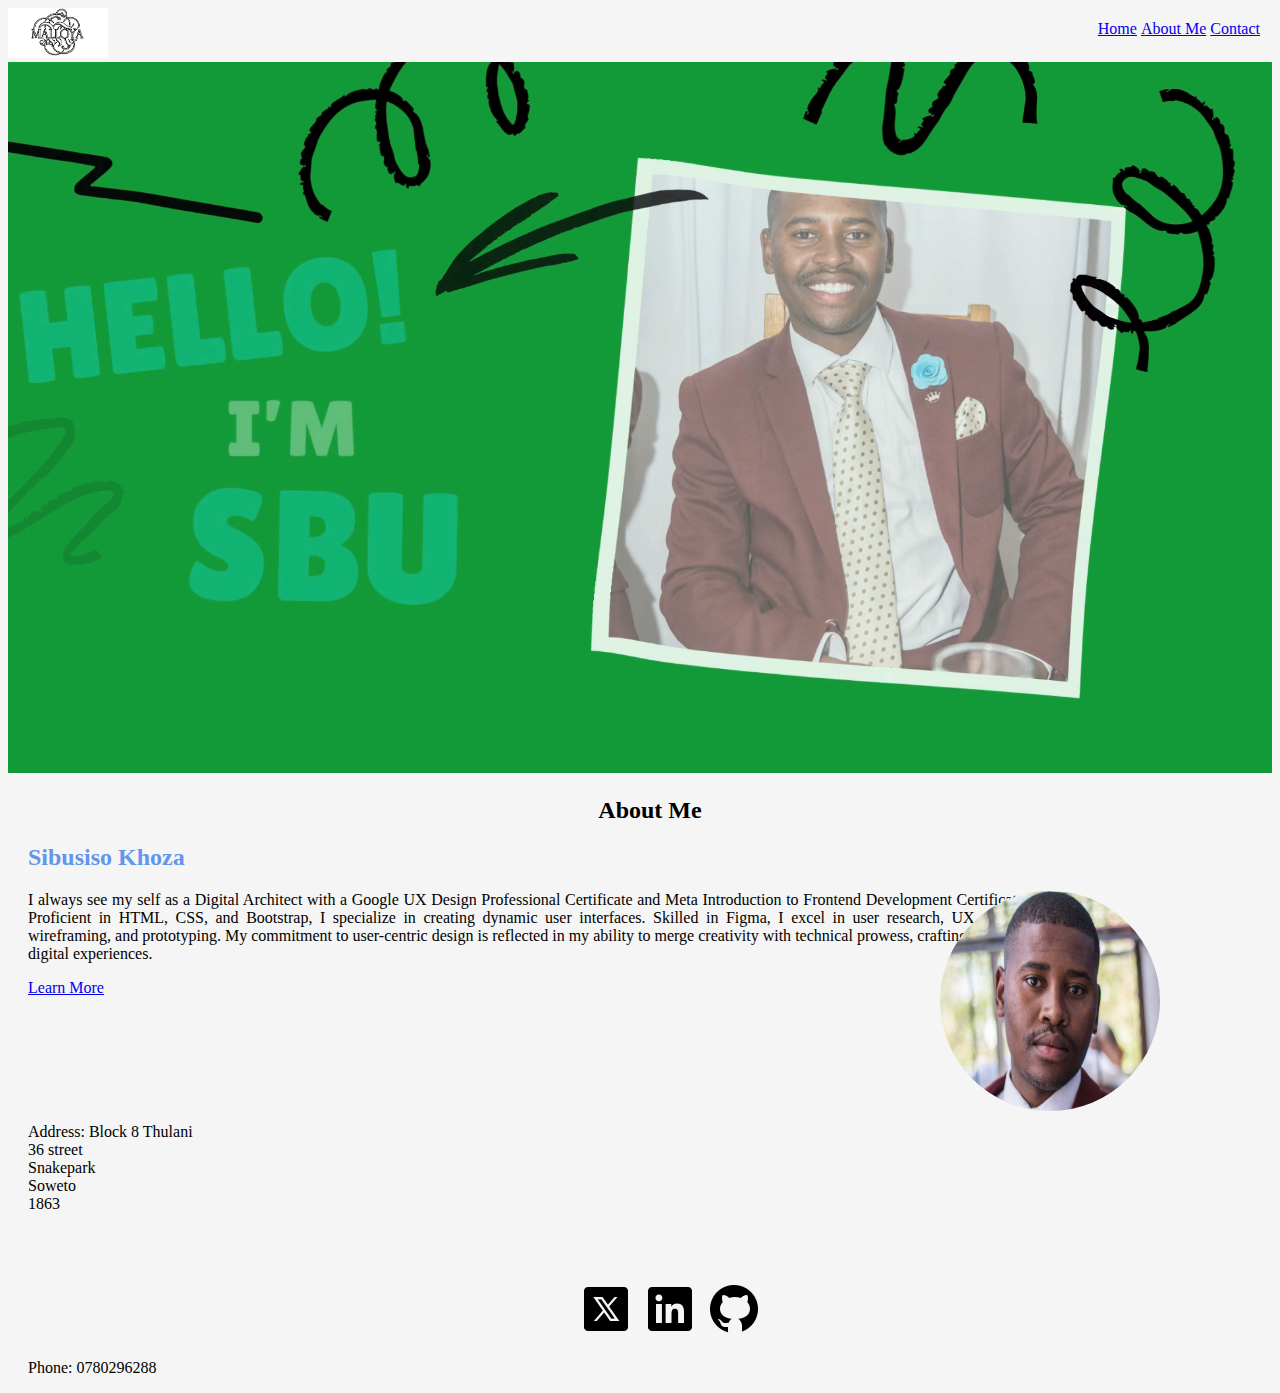
<file: index.html>
<!DOCTYPE html>
<html>
<head>
    <link rel="stylesheet" type="text/css" href="styles.css">
    <title>Sibusiso Khoza's Portfolio</title>
    <meta name="viewport" content="width=device-width, initial-scale=1.0">
    <script src="index.js"></script>

</head>
<body>
    <header>
        <div class="container">
            <div class="logo">
                <a href="index.html">
                <img src="assets/Malloya.png" alt="Logo" width="100" height="50">
                </a>
                
            </div>
            <div class="nav">
                <ul>
                    <li><a href="index.html">Home</a></li>
                    <li><a href="about.html">About Me</a></li>
                    <li><a href="contact.html">Contact</a></li>
                </ul>
            </div>
        </div>
    </header>

    <section id="home">
        <div class="container">
            <video class="my-video" autoplay muted playsinline loop>
                <source src="assets/Sbu.mp4" type="video/mp4"> 
        </div>   
    </section>

    <section id="about">
        <div class="container">
            <h2 class="about">About Me</h2>
            <div class="bio">
                <h2 class="my-name">Sibusiso Khoza</h2>
                <img src="assets/sbukhoza.jpg" alt="sbukhoza" width="220" height="220" class="round-img">
                <p class="paragraph">I always see my self as a Digital Architect with a Google UX Design Professional Certificate and Meta Introduction to Frontend Development Certificate. Proficient in HTML, CSS, and Bootstrap, I specialize in creating dynamic user interfaces. Skilled in Figma, I excel in user research, UX design, wireframing, and prototyping. My commitment to user-centric design is reflected in my ability to merge creativity with technical prowess, crafting seamless digital experiences.</p>
                <a href="#about" class="btn">Learn More</a>
            </div>
        </div>
    </section>

    <footer>
        <div class="footer">
            <p class="address">Address: Block 8 Thulani <br>36 street<br> Snakepark <br>Soweto <br>1863</p>
            <div class="map">
            <iframe src="https://www.google.com/maps/embed?pb=!1m14!1m8!1m3!1d14316.114454160583!2d27.8262675!3d-26.2282598!3m2!1i1024!2i768!4f13.1!3m3!1m2!1s0x1e95a370271c9caf%3A0x681c783f9fd7672!2sMalloya%20Group!5e0!3m2!1sen!2sza!4v1713171409018!5m2!1sen!2sza" width="200" height="100" style="border:0;" allowfullscreen="" loading="lazy" referrerpolicy="no-referrer-when-downgrade"></iframe>
            </div>
            <ul class="social-links">
                <li><a href="https://www.twitter.com/yourusername"><img src="assets/twitter.png" alt="Twitter"></a></li>
                <li><a href="https://www.linkedin.com/in/sibusiso-khoza"><img src="assets/linkedin.png" alt="LinkedIn"></a></li>
                <li><a href="https://www.github.com/sbukhoza"><img src="assets/github.png" alt="GitHub"></a></li>
            </ul>
            <p>Phone: 0780296288</p>
        </div>
    </footer>
</body>
</html>
</file>
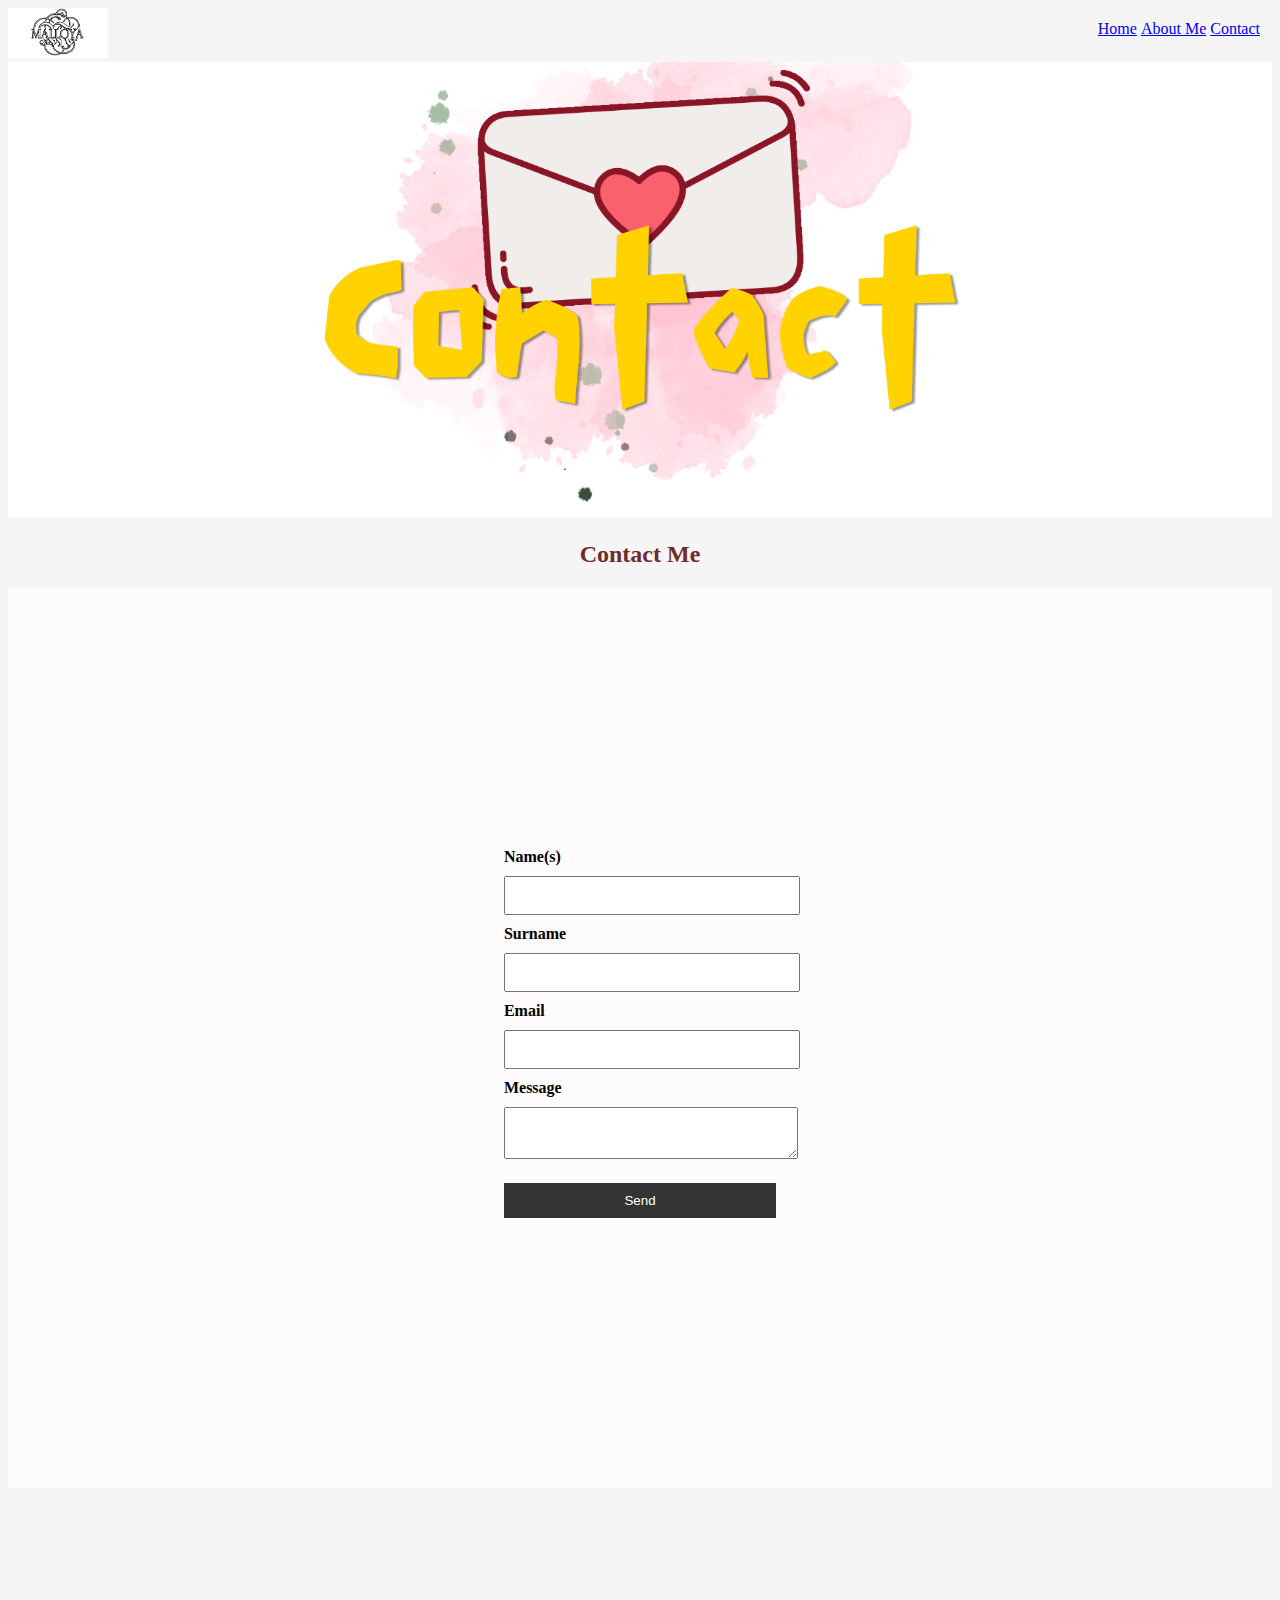
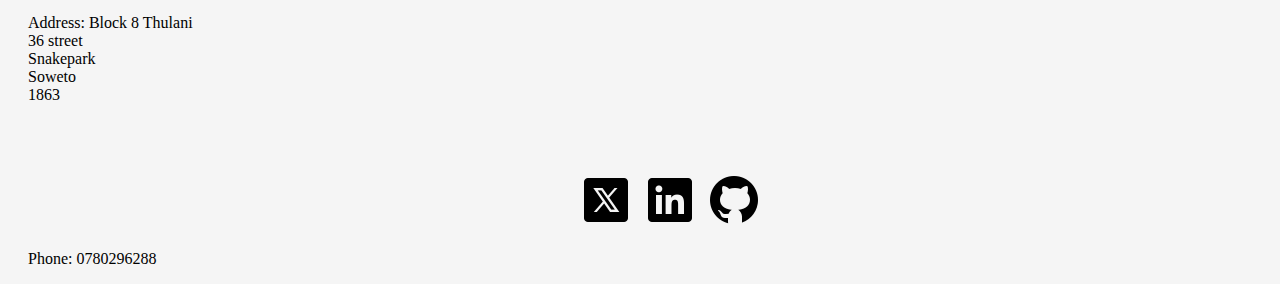
<file: Contact.html>
<!DOCTYPE html>
<html>
    <head>
        <link rel="stylesheet" type="text/css" href="styles.css">
        <title>Contact</title>
        <meta name="viewport" content="width=device-width, initial-scale=1.0">
        <script src="index.js"></script>
    
    </head>

<body>

    <header>
        <div class="container">
            <div class="logo">
                <a href="index.html">
                <img src="assets/Malloya.png" alt="Logo" width="100" height="50">
                </a>
                
            </div>
            <div class="nav">
                <ul>
                    <li><a href="index.html">Home</a></li>
                    <li><a href="about.html">About Me</a></li>
                    <li><a href="contact.html">Contact</a></li>
                </ul>
            </div>
        </div>
    </header>

    <section id="home">
        <div class="container">
            <img src="assets/contact.png" alt="Sbu" width="100%">
               
        </div>
    </section>

    <section id="contact">
        <h2 class="contme">Contact Me</h2>
        <div class="cont-container">
            <form id="contact-form" action="https://formspree.io/f/mkndkyoy" method="POST">
                <label for="name">Name(s)</label>
                <input type="text" id="name" name="name" required>
                    
                <label for="surname">Surname</label>
                <input type="text" id="surname" name="surname" required>
                    
                <label for="email">Email</label>
                <input type="email" id="email" name="email" required>
                    
                <label for="message">Message</label>
                <textarea id="message" name="message" required></textarea>
                    
                <input type="submit" value="Send">
            </form>
        </div>
    </section>
    
</body>

 <footer>
    <div class="footer">
        <p class="address">Address: Block 8 Thulani <br>36 street<br> Snakepark <br>Soweto <br>1863</p>
        <div class="map">
        <iframe src="https://www.google.com/maps/embed?pb=!1m14!1m8!1m3!1d14316.114454160583!2d27.8262675!3d-26.2282598!3m2!1i1024!2i768!4f13.1!3m3!1m2!1s0x1e95a370271c9caf%3A0x681c783f9fd7672!2sMalloya%20Group!5e0!3m2!1sen!2sza!4v1713171409018!5m2!1sen!2sza" width="200" height="100" style="border:0;" allowfullscreen="" loading="lazy" referrerpolicy="no-referrer-when-downgrade"></iframe>
        </div>
        <ul class="social-links">
        <li><a href="https://www.twitter.com/yourusername"><img src="assets/twitter.png" alt="Twitter"></a></li>
        <li><a href="https://www.linkedin.com/in/sibusiso-khoza"><img src="assets/linkedin.png" alt="LinkedIn"></a></li>
        <li><a href="https://www.github.com/sbukhoza"><img src="assets/github.png" alt="GitHub"></a></li>
         </ul>
        <p>Phone: 0780296288</p>
    </div>
</footer>
</html>
</file>
<file: styles.css>
body {
  background-color: #F5F5F5;
}

ul {
  list-style-type: none;
  margin: 0;
  padding: 10;
  text-align: center;
}

li {
  display: inline;
}

.nav {
  position: absolute; 
  top: 0; 
  right: 0;
  padding: 20px; 
  color: white;
}

#about {
  padding-left: 20px;
}

.about {
  padding-top: 0px;
  text-align: center;
}

.my-name {
  color: cornflowerblue;
}

.round-img {
  border-radius: 50%;
  position: absolute;
  right: 0;
  padding-right: 120px;
  padding-left: 120px;
  display: block;
}

.paragraph{
  text-align: justify;
  max-width: 1000px;
  padding-top: 0px; 
}

.logo {
  border-radius: 50%;
}

.footer {
  padding-top: 110px;
  padding-left: 20px;
}

.map {
  position: absolute;
  right: 0;
  padding-right: 120px;
  padding-bottom: 50px;
}

.social-links {
  padding-top: 50px;
}

.aboutme {
  padding-left: 20px;
}

.sbu-img {
  border-radius: 50%;
  width: 100px; 
  height: auto; 
  margin-right: 20px;
}

.paragraph1 {
  display: flex;
  text-align: center;
  max-width: 1000px;
}

.my-video {
  margin: 0;
  padding: 0;
  height: 100%;
  width: 100%;
  overflow: hidden;
}

.contme {
  color: #702b2b;
  text-align: center;
  padding-top: 0px;
}

#contact-form {
  margin: 20px 0;
}

#contact-form label {
  display: block;
  font-weight: bold;
}

#contact-form input,
form#contact-form textarea {
  width: 100%;
  padding: 10px;
  margin: 10px 0;
}

#contact-form input[type="submit"] {
  background-color: #333;
  color: white;
  border: none;
  padding: 10px 20px;
  cursor: pointer;
}

#contact-form input[type="submit"]:hover {
  background-color: #555;
}

.cont-container {
  display: flex; 
  justify-content: center; 
  align-items: center;
  height: 100vh;
  background-color: #fdfbfb;
  margin: 0;
  padding-top: 0px;
}
</file>
